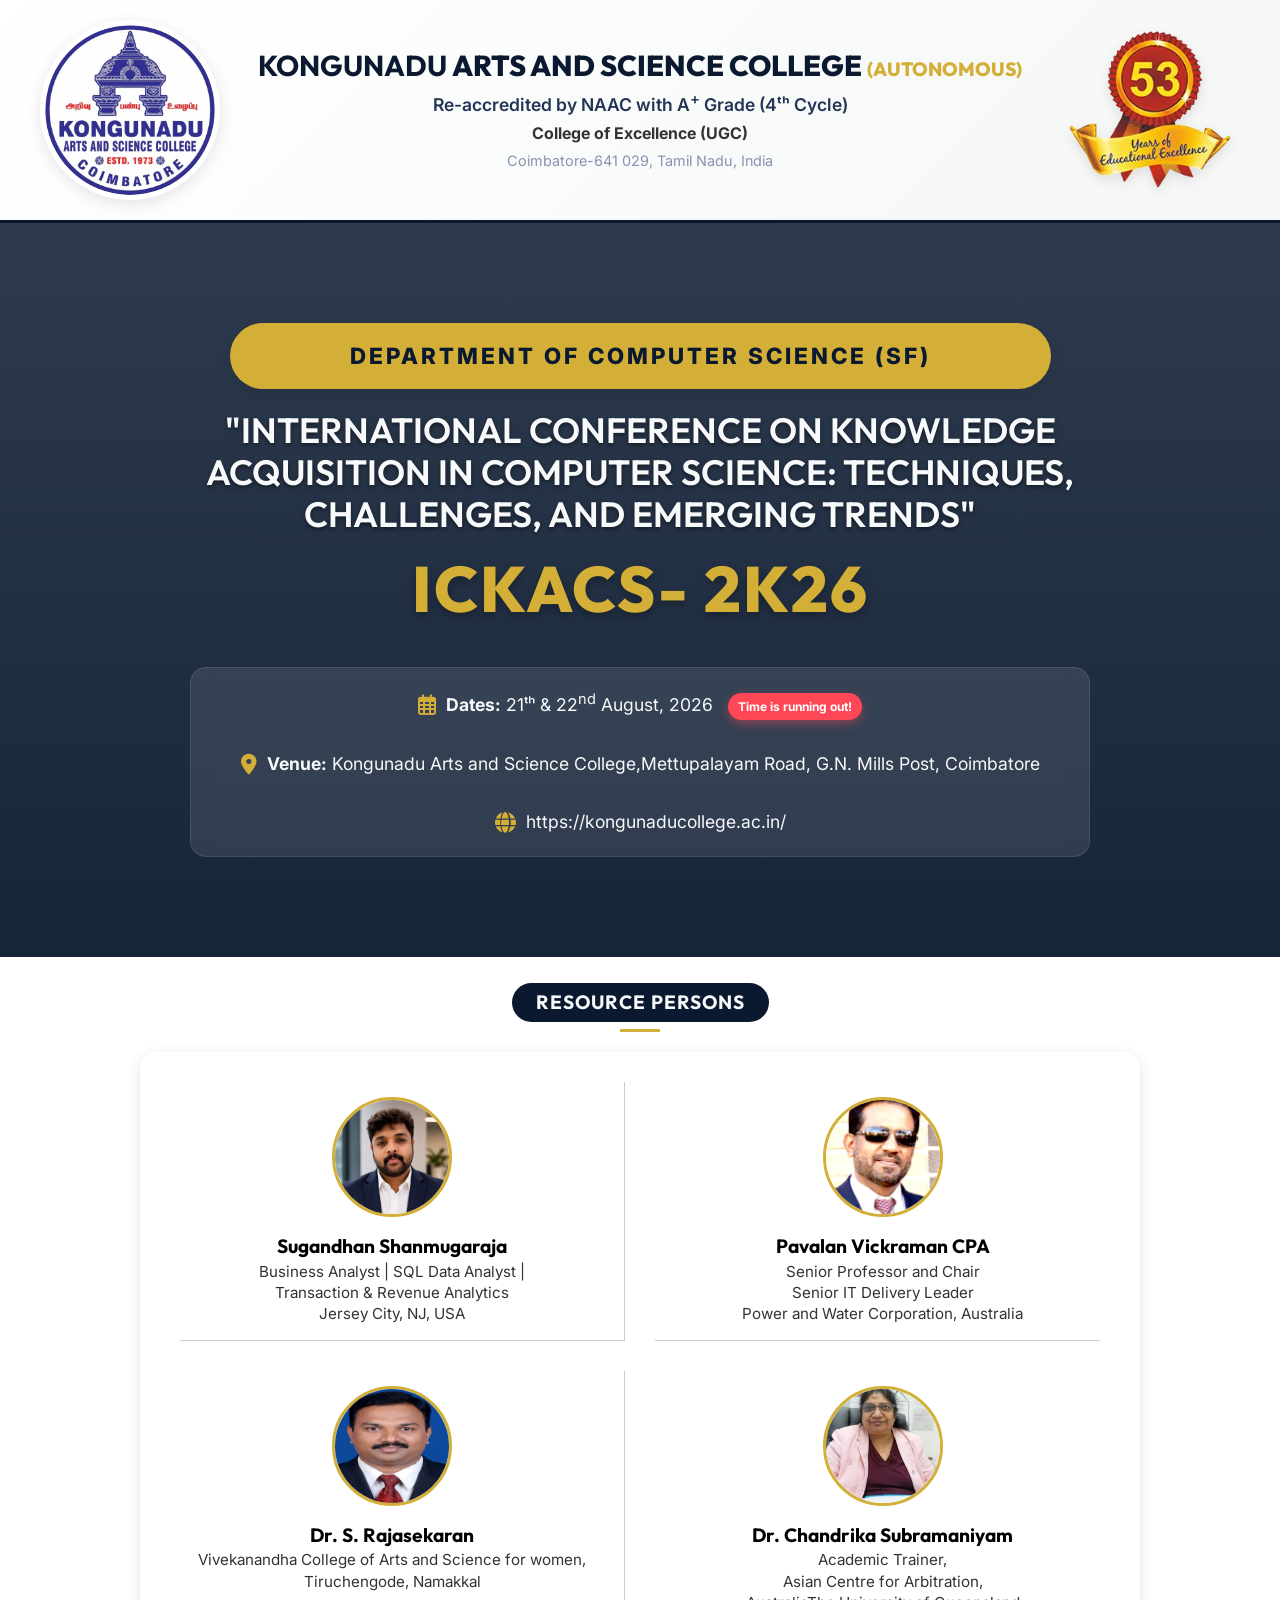
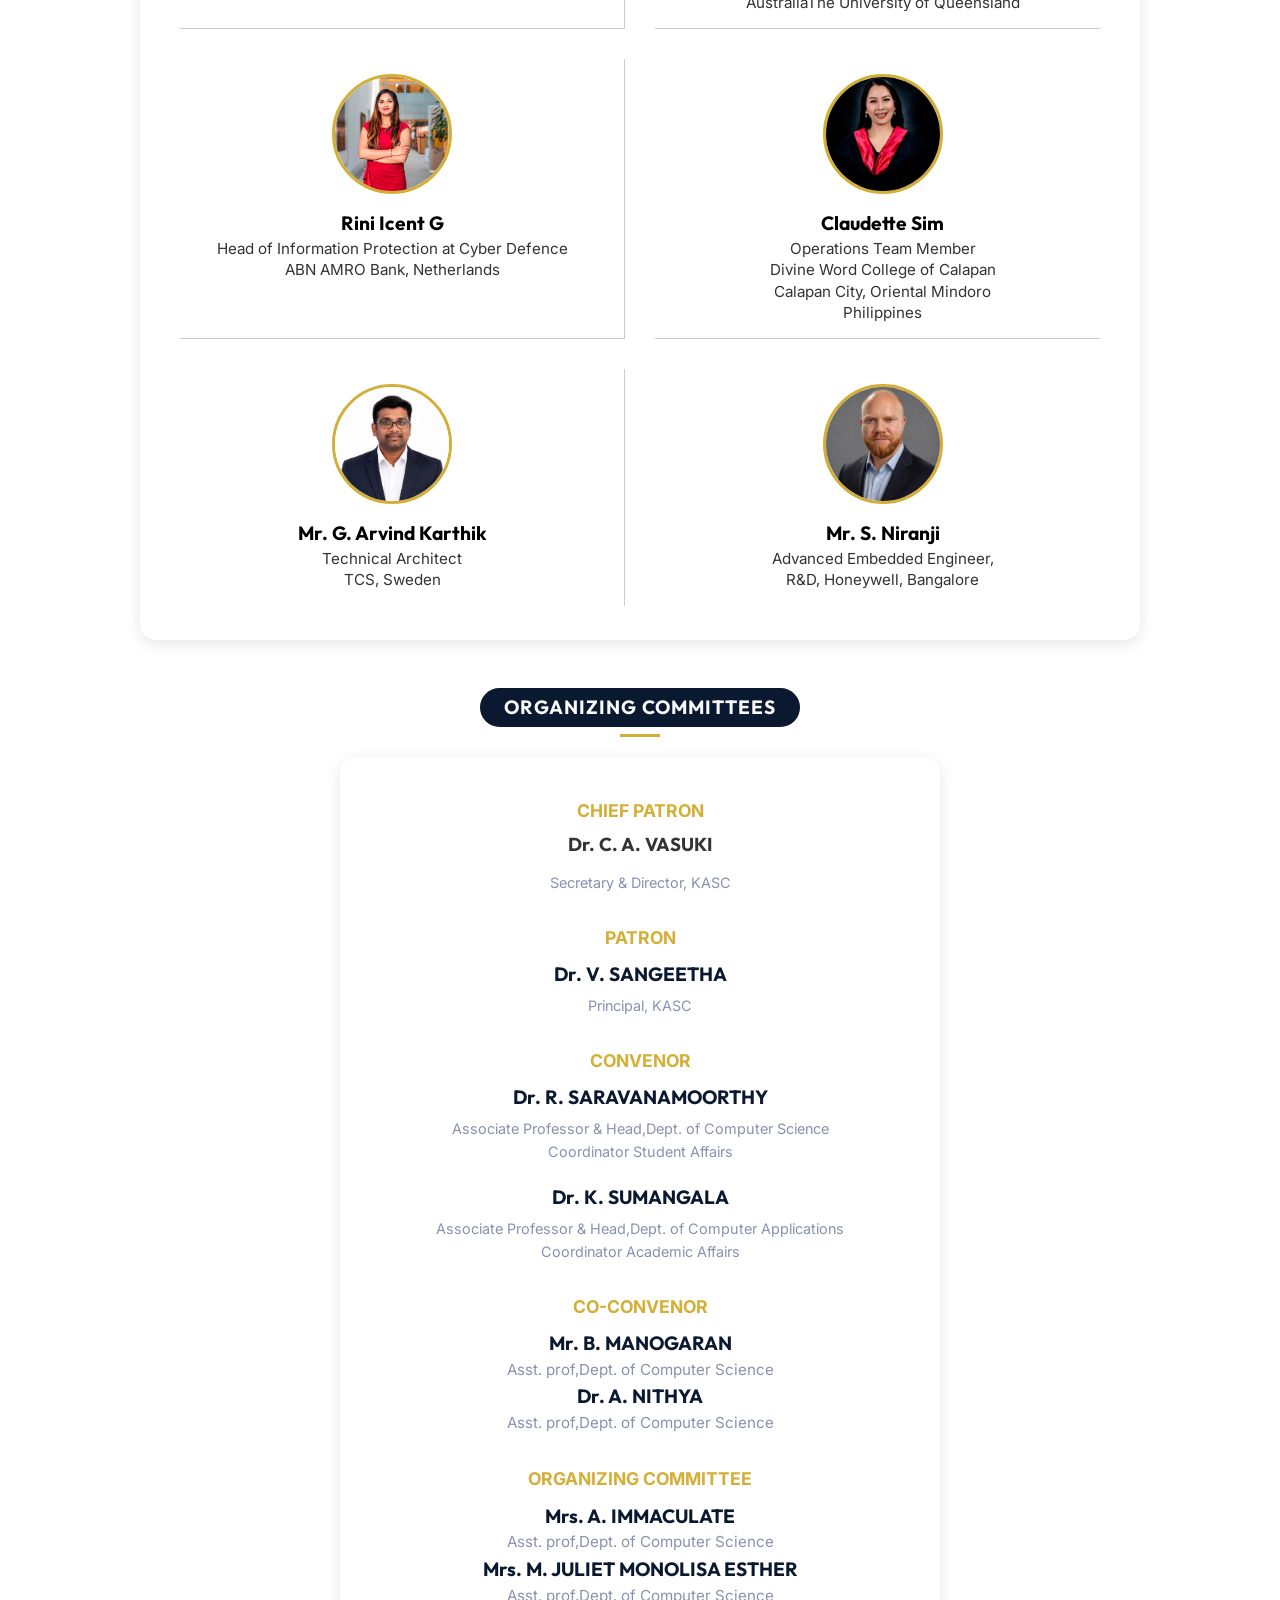
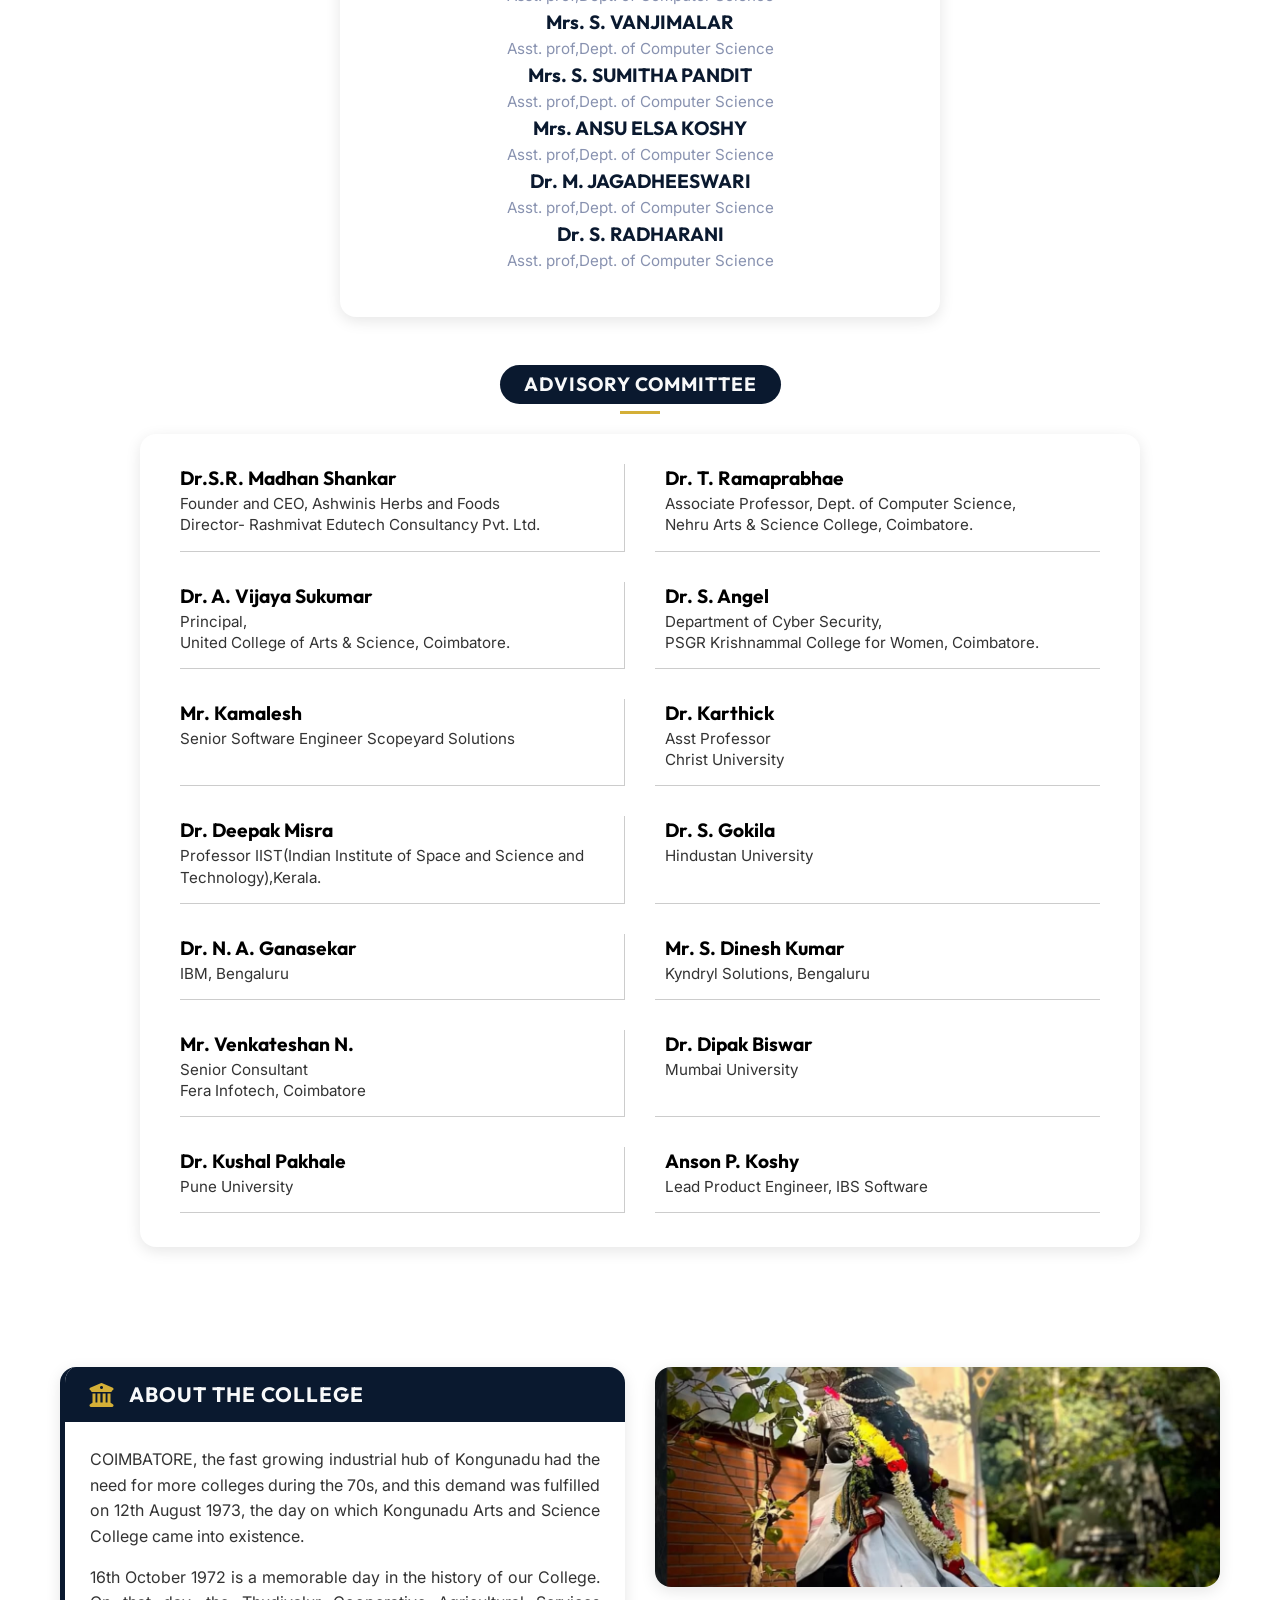
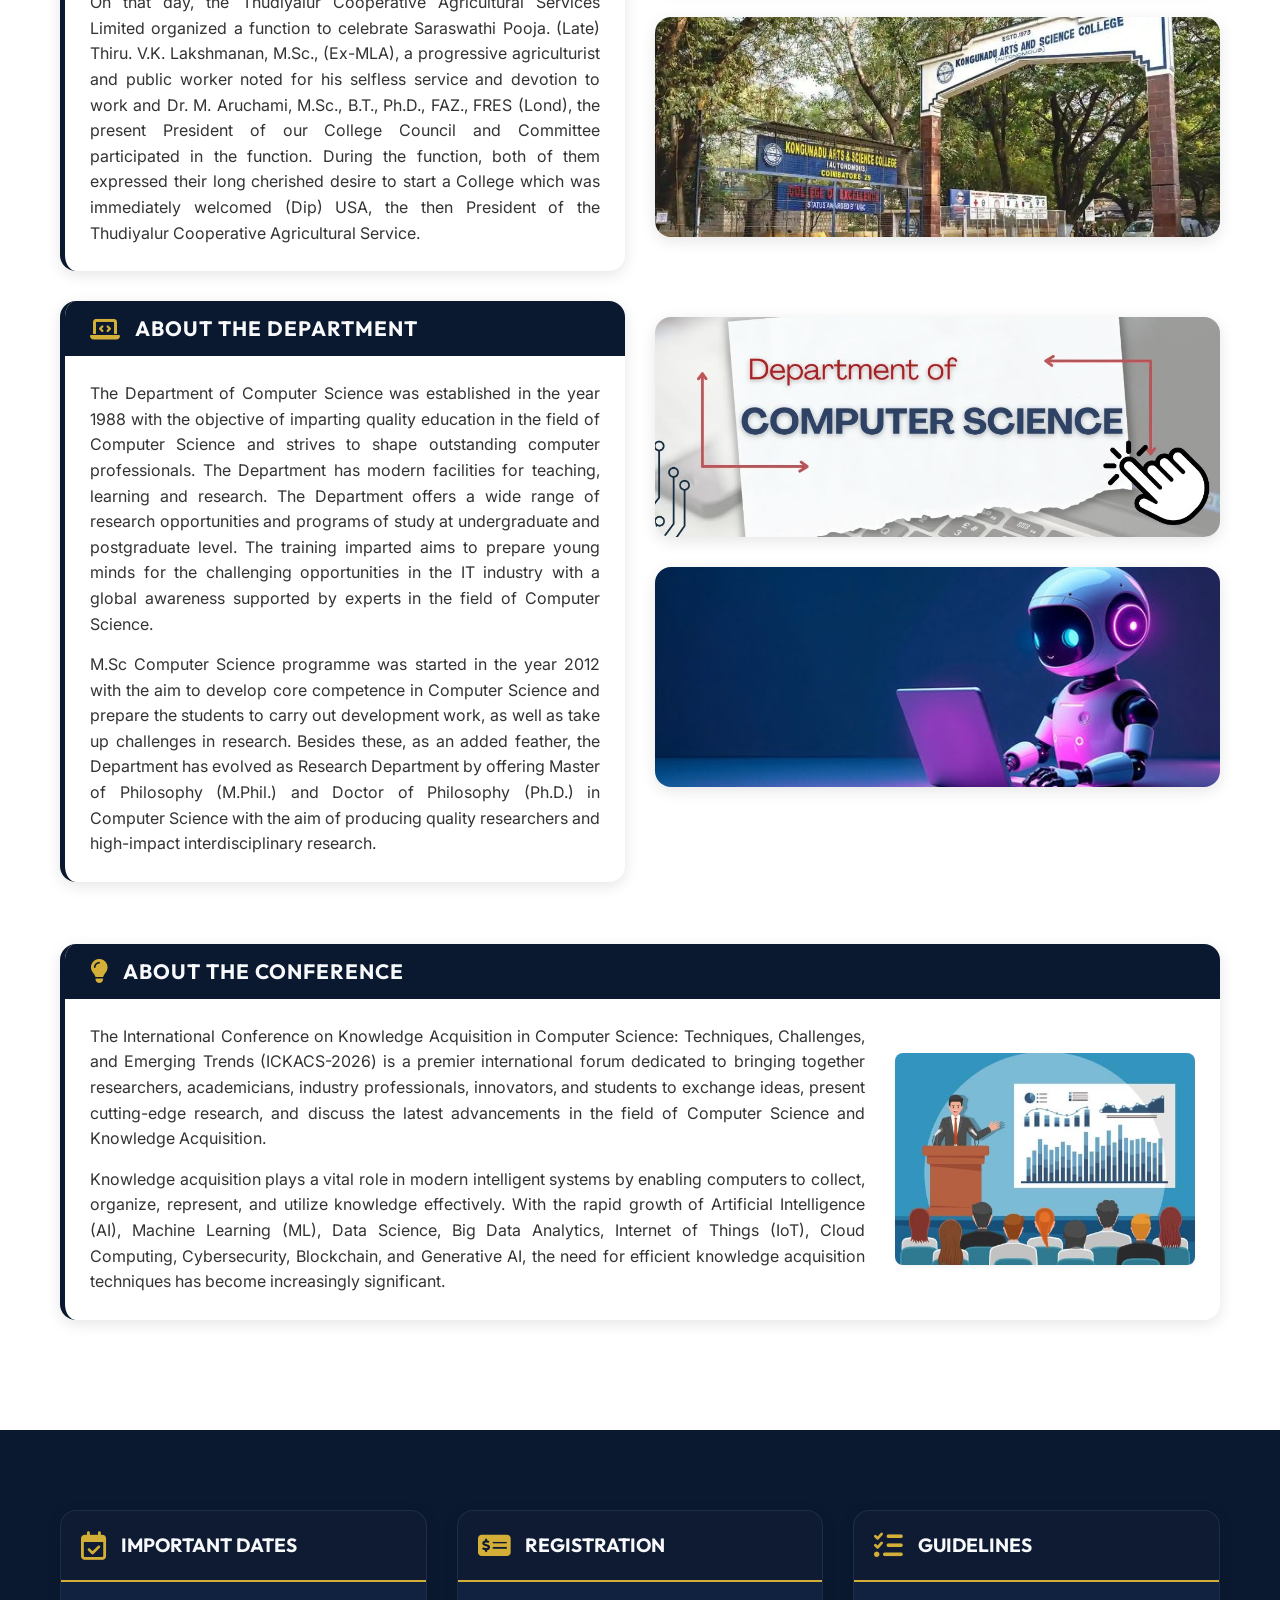
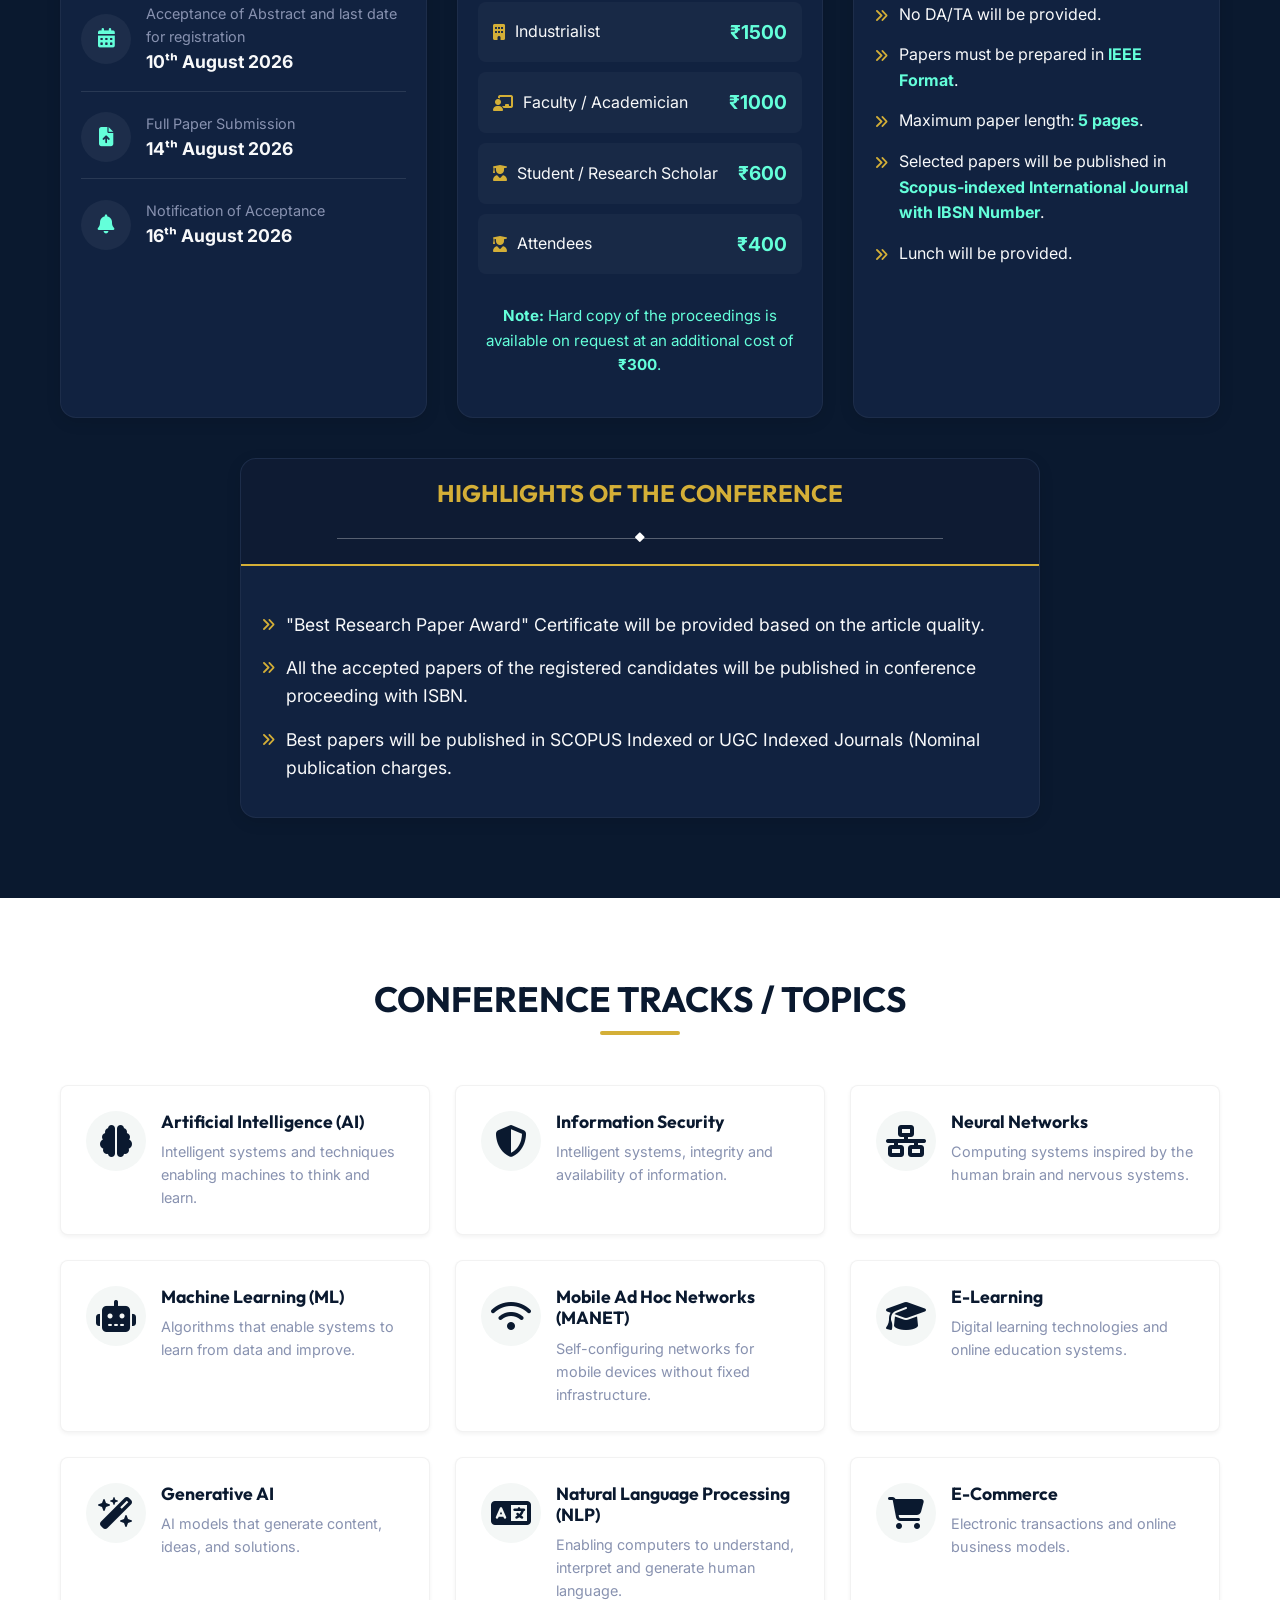
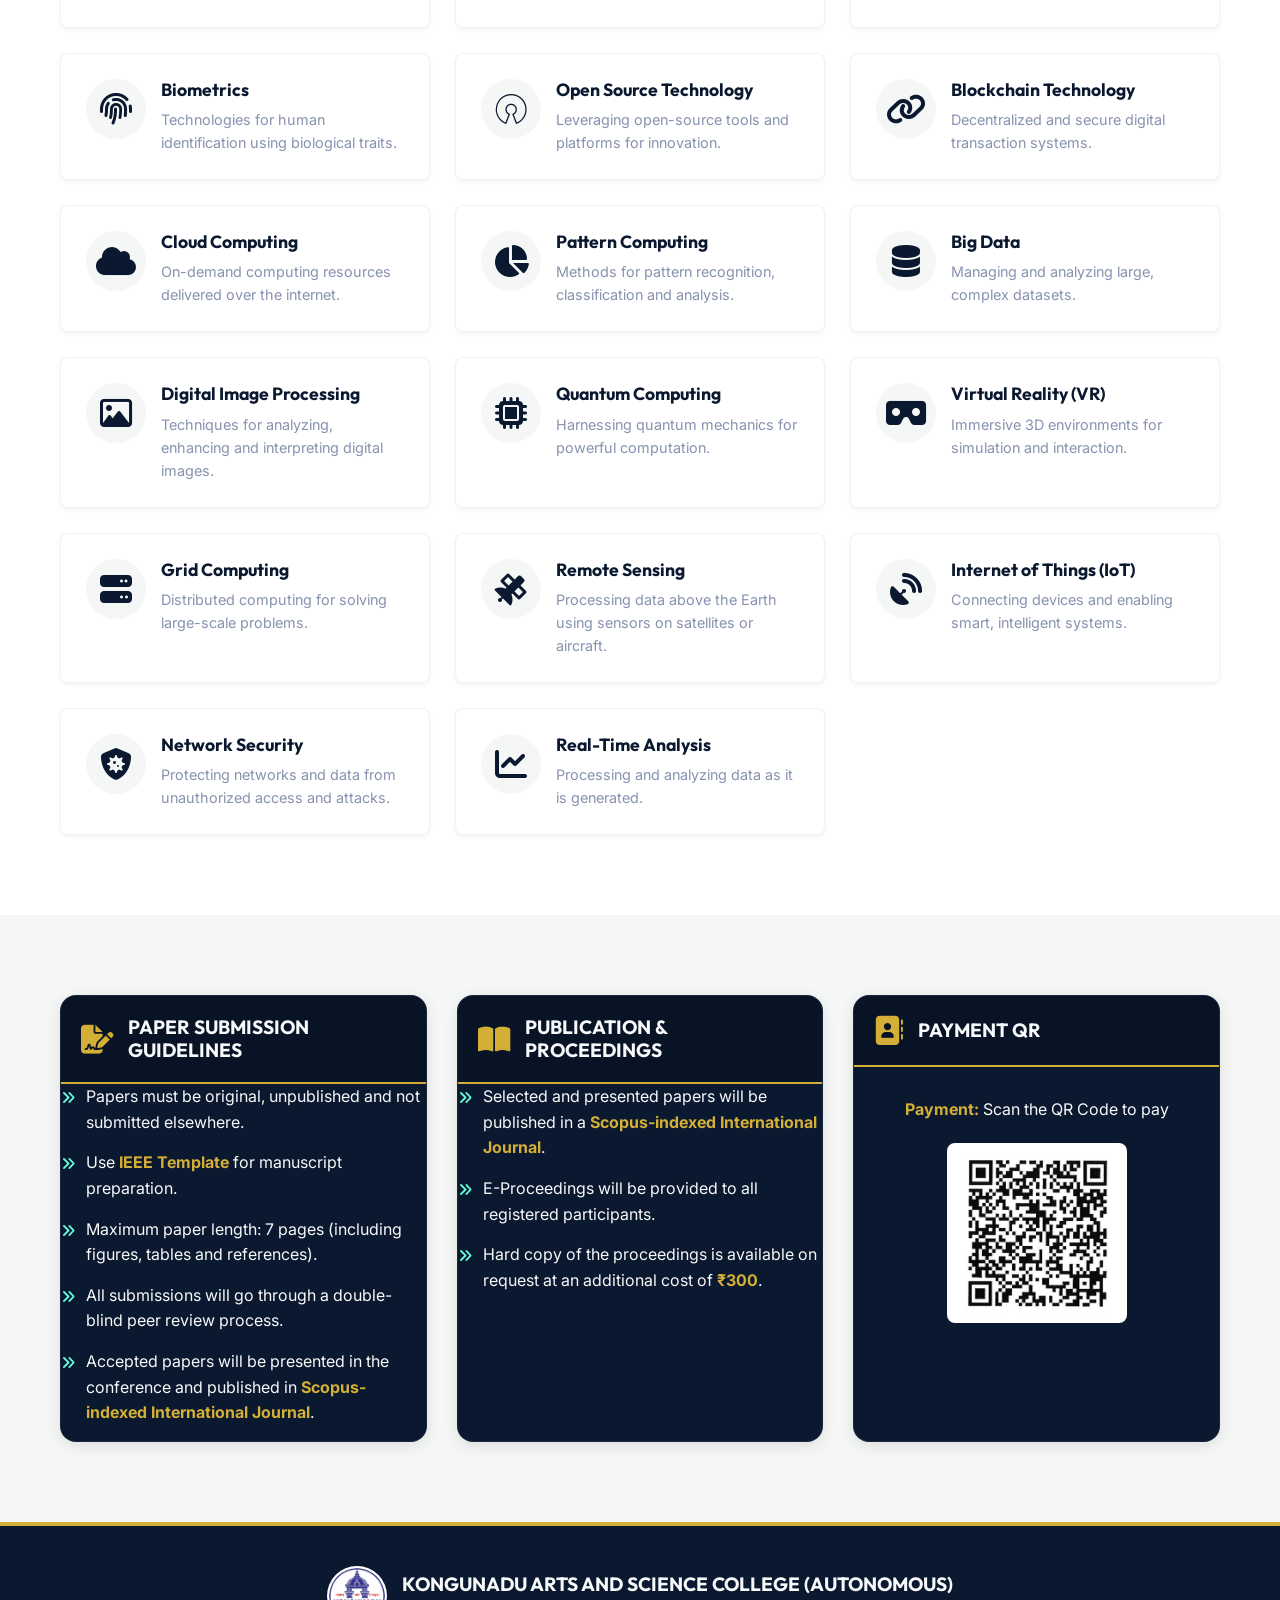
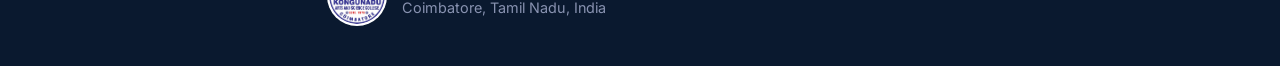
<file: index.html>
<!DOCTYPE html>
<html lang="en">

<head>
    <meta charset="UTF-8">
    <meta name="viewport" content="width=device-width, initial-scale=1.0">
    <title>ICKACS-2K26 | Kongunadu Arts and Science College</title>
    <link rel="icon" type="image/png" href="logo_nobg-removebg-preview-Picsart-BackgroundRemover.png">
    <meta name="description"
        content="International Conference on Knowledge Acquisition in Computer Science: Techniques, Challenges, and Emerging Trends (ICKACS-2K26) at Kongunadu Arts and Science College.">
    <meta name="keywords" content="ICKACS-2k26, CONFERENCE CS, ICKACS">
    <link rel="stylesheet" href="style.css?v=2">
    <!-- Google Fonts -->
    <link
        href="https://fonts.googleapis.com/css2?family=Inter:wght@300;400;500;600&family=Outfit:wght@400;600;700;800&display=swap"
        rel="stylesheet">
    <!-- FontAwesome for Icons -->
    <link rel="stylesheet" href="https://cdnjs.cloudflare.com/ajax/libs/font-awesome/6.4.0/css/all.min.css">
</head>

<body>

    <!-- Splash Screen Intro -->
    <div id="splash-screen">
        <div class="splash-content">
            <h1 class="splash-title">ICKACS 2K26</h1>
            <p class="splash-subtitle">International Conference</p>
            <p style="color: #fff; font-size: 1.1rem; font-weight: bold; text-transform: uppercase; margin-bottom: 25px; letter-spacing: 1px;">"Welcome on behalf of Department of Computer Science"</p>
            <div class="splash-loader"></div>
        </div>
    </div>

    <!-- Top Header -->
    <header class="top-header">
        <div class="header-container">
            <div class="logo-box">
                <img src="logo_nobg-removebg-preview-Picsart-BackgroundRemover.png"
                    alt="Kongunadu Arts and Science College Logo" class="college-logo-img">
            </div>
            <div class="college-info">
                <h1>KONGUNADU <span>ARTS AND SCIENCE COLLEGE</span> <span class="autonomous">(AUTONOMOUS)</span></h1>
                <p class="accreditation">Re-accredited by NAAC with A<sup>+</sup> Grade (4ᵗʰ Cycle)</p>
                <p class="excellence">College of Excellence (UGC)</p>
                <p class="location">Coimbatore-641 029, Tamil Nadu, India</p>
            </div>
            <div class="anniversary-box">
                <img src="53years-Picsart-BackgroundRemover.png" alt="53 Years of Educational Excellence"
                    class="anniversary-badge-img">
            </div>
        </div>
    </header>

    <!-- Hero Section -->
    <section class="hero">
        <div class="hero-overlay"></div>
        <div class="container hero-content">
            <div class="dept-badge"> DEPARTMENT OF COMPUTER SCIENCE (SF)
            </div>
            <h2 class="conf-title">"INTERNATIONAL CONFERENCE ON KNOWLEDGE ACQUISITION IN COMPUTER SCIENCE:
                TECHNIQUES, CHALLENGES, AND EMERGING TRENDS"</h2>
            <h1 class="conf-abbr">ICKACS- 2K26</h1>

            <div class="event-meta">
                <div class="meta-item">
                    <i class="fa-regular fa-calendar-days"></i>
                    <span><strong>Dates:</strong> 21ᵗʰ & 22<sup>nd</sup> August, 2026 <span class="hurry-bubble">Time is running
                            out!</span></span>
                </div>
                <div class="meta-item">
                    <i class="fa-solid fa-location-dot"></i>
                    <span><strong>Venue:</strong> Kongunadu Arts and Science College,Mettupalayam Road, G.N. Mills Post,
                        Coimbatore</span>
                </div>
                <div class="meta-item">
                    <i class="fa-solid fa-globe"></i>
                    <span>https://kongunaducollege.ac.in/</span>
                </div>
            </div>
        </div>
    </section>

    <!-- Personalities Section -->
    <br>
    <!-- Resource Persons -->
    <div class="section-title-wrapper">
        <h3 class="section-badge">RESOURCE PERSONS</h3>
    </div>
    <div class="committee-single-card person-card" style="max-width: 1000px; padding: 30px 40px;">
        <div class="advisory-inner-grid" style="text-align: center;">
            <!-- Row 1 -->
            <div class="advisory-item" style="display: flex; flex-direction: column; align-items: center; padding-top: 15px;">
                <div style="width: 120px; height: 120px; border-radius: 50%; overflow: hidden; border: 3px solid var(--gold); margin-bottom: 15px;">
                    <img src="Sugandhan.jpeg" alt="Sugandhan Shanmugaraja" style="width: 100%; height: 100%; object-fit: cover;">
                </div>
                <h4>Sugandhan Shanmugaraja</h4>
                <p>Business Analyst | SQL Data Analyst |<br>Transaction & Revenue Analytics<br>Jersey City, NJ, USA</p>
            </div>
            <div class="advisory-item" style="display: flex; flex-direction: column; align-items: center; padding-top: 15px;">
                <div style="width: 120px; height: 120px; border-radius: 50%; overflow: hidden; border: 3px solid var(--gold); margin-bottom: 15px;">
                    <img src="left person.png" alt="Pavalan Vickraman CPA" style="width: 100%; height: 100%; object-fit: cover;">
                </div>
                <h4>Pavalan Vickraman CPA</h4>
                <p>Senior Professor and Chair<br>Senior IT Delivery Leader<br>Power and Water Corporation, Australia</p>
            </div>
            
            <!-- Row 2 -->
            <div class="advisory-item" style="display: flex; flex-direction: column; align-items: center; padding-top: 15px;">
                <div style="width: 120px; height: 120px; border-radius: 50%; overflow: hidden; border: 3px solid var(--gold); margin-bottom: 15px;">
                    <img src="middle person.png" alt="Dr. S. Rajasekaran" style="width: 100%; height: 100%; object-fit: cover;">
                </div>
                <h4>Dr. S. Rajasekaran</h4>
                <p>Vivekanandha College of Arts and Science for women,<br>Tiruchengode, Namakkal</p>
            </div>
            <div class="advisory-item" style="display: flex; flex-direction: column; align-items: center; padding-top: 15px;">
                <div style="width: 120px; height: 120px; border-radius: 50%; overflow: hidden; border: 3px solid var(--gold); margin-bottom: 15px;">
                    <img src="right person.jpeg" alt="Dr. Chandrika Subramaniyam" style="width: 100%; height: 100%; object-fit: cover;">
                </div>
                <h4>Dr. Chandrika Subramaniyam</h4>
                <p>Academic Trainer,<br>Asian Centre for Arbitration,<br>
AustraliaThe University of Queensland</p>
            </div>
            
            <!-- Row 3 -->
            <div class="advisory-item" style="display: flex; flex-direction: column; align-items: center; padding-top: 15px;">
                <div style="width: 120px; height: 120px; border-radius: 50%; overflow: hidden; border: 3px solid var(--gold); margin-bottom: 15px;">
                    <img src="riniicent.png" alt="Rini Icent G" style="width: 100%; height: 100%; object-fit: cover;">
                </div>
                <h4>Rini Icent G</h4>
                <p>Head of Information Protection at Cyber Defence<br>ABN AMRO Bank, Netherlands</p>
            </div>
            <div class="advisory-item" style="display: flex; flex-direction: column; align-items: center; padding-top: 15px;">
                <div style="width: 120px; height: 120px; border-radius: 50%; overflow: hidden; border: 3px solid var(--gold); margin-bottom: 15px;">
                    <img src="clad.jpg" alt="Claudette Sim" style="width: 100%; height: 100%; object-fit: cover;">
                </div>
                <h4>Claudette Sim</h4>
                <p>Operations Team Member<br>Divine Word College of Calapan<br>Calapan City, Oriental Mindoro<br>Philippines</p>
            </div>
            
            <!-- Row 4 -->
            <div class="advisory-item" style="display: flex; flex-direction: column; align-items: center; padding-top: 15px; border-bottom: none;">
                <div style="width: 120px; height: 120px; border-radius: 50%; overflow: hidden; border: 3px solid var(--gold); margin-bottom: 15px;">
                    <img src="aravind.jpeg" alt="Mr. G. Arvind Karthik" style="width: 100%; height: 100%; object-fit: cover;">
                </div>
                <h4>Mr. G. Arvind Karthik</h4>
                <p>Technical Architect<br>TCS, Sweden</p>
            </div>
            <div class="advisory-item" style="display: flex; flex-direction: column; align-items: center; padding-top: 15px; border-bottom: none;">
                <div style="width: 120px; height: 120px; border-radius: 50%; overflow: hidden; border: 3px solid var(--gold); margin-bottom: 15px;">
                    <img src="niranj.jpeg" alt="Mr. S. Niranji" style="width: 100%; height: 100%; object-fit: cover;">
                </div>
                <h4>Mr. S. Niranji</h4>
                <p>Advanced Embedded Engineer,<br>R&D, Honeywell, Bangalore</p>
            </div>
        </div>
    </div>

    <!-- Committees -->
    <div class="section-title-wrapper mt-5">
        <h3 class="section-badge">ORGANIZING COMMITTEES</h3>
    </div>
    
    <div class="committee-single-card person-card">
        <p class="role-title">CHIEF PATRON</p>
        <h3>Dr. C. A. VASUKI</h3>
        <span class="sub-role">Secretary & Director, KASC</span>
       
        <p class="role-title">PATRON</p>
        <h4>Dr. V. SANGEETHA</h4>
        <span class="sub-role">Principal, KASC</span>
        
        <p class="role-title">CONVENOR</p>
        <h4>Dr. R. SARAVANAMOORTHY</h4>
        <span class="sub-role">Associate Professor & Head,Dept. of Computer Science<br>Coordinator Student Affairs</span>
        
        <h4 style="margin-top: 20px;">Dr. K. SUMANGALA</h4>
        <span class="sub-role">Associate Professor & Head,Dept. of Computer Applications<br>Coordinator Academic Affairs</span>
        
        <p class="role-title">CO-CONVENOR</p>
        <h4>Mr. B. MANOGARAN</h4>
        <p>Asst. prof,Dept. of Computer Science</p>
        <h4>Dr. A. NITHYA</h4>
        <p>Asst. prof,Dept. of Computer Science</p>
        
        <p class="role-title">ORGANIZING COMMITTEE</p>
        <h4>Mrs. A. IMMACULATE</h4>
        <p>Asst. prof,Dept. of Computer Science</p>
        <h4>Mrs. M. JULIET MONOLISA ESTHER</h4>
        <p>Asst. prof,Dept. of Computer Science</p>
        <h4>Mrs. S. VANJIMALAR</h4>
        <p>Asst. prof,Dept. of Computer Science</p>
        <h4>Mrs. S. SUMITHA PANDIT</h4>
        <p>Asst. prof,Dept. of Computer Science</p>
        <h4>Mrs. ANSU ELSA KOSHY</h4>
        <p>Asst. prof,Dept. of Computer Science</p>
        <h4>Dr. M. JAGADHEESWARI</h4>
        <p>Asst. prof,Dept. of Computer Science</p>
        <h4>Dr. S. RADHARANI</h4>
        <p>Asst. prof,Dept. of Computer Science</p>
    </div>

    <!-- Advisory Committee -->
    <div class="section-title-wrapper mt-5">
        <h3 class="section-badge">ADVISORY COMMITTEE</h3>
    </div>
    <div class="committee-single-card person-card" style="max-width: 1000px; padding: 30px 40px;">
        <div class="advisory-inner-grid">
            <div class="advisory-item">
                <h4>Dr.S.R. Madhan Shankar</h4>
                <p>Founder and CEO, Ashwinis Herbs and Foods<br>Director- Rashmivat Edutech Consultancy Pvt. Ltd.</p>
            </div>
            <div class="advisory-item">
                <h4>Dr. T. Ramaprabhae</h4>
                <p>Associate Professor, Dept. of Computer Science,<br>Nehru Arts & Science College, Coimbatore.</p>
            </div>
            <div class="advisory-item">
                <h4>Dr. A. Vijaya Sukumar</h4>
                <p>Principal,<br>United College of Arts & Science, Coimbatore.</p>
            </div>
            <div class="advisory-item">
                <h4>Dr. S. Angel</h4>
                <p>Department of Cyber Security,<br>PSGR Krishnammal College for Women, Coimbatore.</p>
            </div>
            <div class="advisory-item">
                <h4>Mr. Kamalesh</h4>
               <p>Senior Software Engineer Scopeyard Solutions<br></p>

            </div>
            <div class="advisory-item">
                <h4>Dr. Karthick</h4>
                <p>Asst Professor<br>Christ University</p>
            </div>
            <div class="advisory-item">
                <h4>Dr. Deepak Misra</h4>
<p> Professor IIST(Indian Institute of Space and Science and Technology),Kerala.</p>
            </div>
            <div class="advisory-item">
                <h4>Dr. S. Gokila</h4>
                <p>Hindustan University</p>
            </div>
            <div class="advisory-item">
                <h4>Dr. N. A. Ganasekar</h4>
                <p>IBM, Bengaluru</p>
            </div>
            <div class="advisory-item">
                <h4>Mr. S. Dinesh Kumar</h4>
                <p>Kyndryl Solutions, Bengaluru</p>
            </div>
            <div class="advisory-item">
                <h4>Mr. Venkateshan N.</h4>
                <p>Senior Consultant <br>Fera Infotech, Coimbatore</p>
            </div>
            <div class="advisory-item">
                <h4>Dr. Dipak Biswar</h4>
                <p>Mumbai University</p>
            </div>
            <div class="advisory-item">
                <h4>Dr. Kushal Pakhale</h4>
                <p>Pune University</p>
            </div>

            <div class="advisory-item">
                <h4>Anson P. Koshy</h4>
                <p>Lead Product Engineer, IBS Software</p>
            </div>
        </div>
    </div>
    </div>
    </section>

    <!-- About Section -->
    <section class="about-section section-padding">
        <div class="container">
            <div class="grid-2 about-grid">

                <div class="about-content">
                    <div class="about-box">
                        <div class="box-header">
                            <i class="fa-solid fa-building-columns"></i>
                            <h3>ABOUT THE COLLEGE</h3>
                        </div>
                        <div class="box-body">
                            <p>COIMBATORE, the fast growing industrial hub of Kongunadu had the need for more colleges
                                during the 70s, and this demand was fulfilled on 12th August 1973, the day on which
                                Kongunadu Arts and Science College came into existence.</p>
                            <p>16th October 1972 is a memorable day in the history of our College. On that day, the
                                Thudiyalur Cooperative Agricultural Services Limited organized a function to celebrate
                                Saraswathi Pooja. (Late) Thiru. V.K. Lakshmanan, M.Sc., (Ex-MLA), a progressive
                                agriculturist and public worker noted for his selfless service and devotion to work and
                                Dr. M. Aruchami, M.Sc., B.T., Ph.D., FAZ., FRES (Lond), the present President of our
                                College Council and Committee participated in the function. During the function, both of
                                them expressed their long cherished desire to start a College which was immediately
                                welcomed (Dip) USA, the then President of the Thudiyalur Cooperative Agricultural
                                Service.</p>
                        </div>
                    </div>

                    <div class="about-box">
                        <div class="box-header">
                            <i class="fa-solid fa-laptop-code"></i>
                            <h3>ABOUT THE DEPARTMENT</h3>
                        </div>
                        <div class="box-body">
                            <p>The Department of Computer Science was established in the year 1988 with the objective of
                                imparting quality education in the field of Computer Science and strives to shape
                                outstanding computer professionals. The Department has modern facilities for teaching,
                                learning and research. The Department offers a wide range of research opportunities and
                                programs of study at undergraduate and postgraduate level. The training imparted aims to
                                prepare young minds for the challenging opportunities in the IT industry with a global
                                awareness supported by experts in the field of Computer Science.</p>
                            <p>M.Sc Computer Science programme was started in the year 2012 with the aim to develop core
                                competence in Computer Science and prepare the students to carry out development work,
                                as well as take up challenges in research. Besides these, as an added feather, the
                                Department has evolved as Research Department by offering Master of Philosophy (M.Phil.)
                                and Doctor of Philosophy (Ph.D.) in Computer Science with the aim of producing quality
                                researchers and high-impact interdisciplinary research.</p>
                        </div>
                    </div>
                </div>

                <div class="about-images">
                    <div class="college-graphic">
                        <img src="pillaiyar2.jpeg">
                        <img src="College2ndphoto.jpeg">
                    </div>
                    <div class="tech-graphic">
                        <img src="dept.jpeg" class="tech-img">
                        <img src="robot.jpeg" class="tech-img">
                    </div>
                </div>

            </div>

            <div class="about-box mt-4">
                <div class="box-header">
                    <i class="fa-solid fa-lightbulb"></i>
                    <h3>ABOUT THE CONFERENCE</h3>
                </div>
                <div class="box-body flex-row-layout">
                    <div class="text-content">
                        <p>The International Conference on Knowledge Acquisition in Computer Science: Techniques,
                            Challenges, and Emerging Trends (ICKACS-2026) is a premier international forum dedicated to
                            bringing together researchers, academicians, industry professionals, innovators, and
                            students to exchange ideas, present cutting-edge research, and discuss the latest
                            advancements in the field of Computer Science and Knowledge Acquisition.</p>
                        <p>Knowledge acquisition plays a vital role in modern intelligent systems by enabling computers
                            to collect, organize, represent, and utilize knowledge effectively. With the rapid growth of
                            Artificial Intelligence (AI), Machine Learning (ML), Data Science, Big Data Analytics,
                            Internet of Things (IoT), Cloud Computing, Cybersecurity, Blockchain, and Generative AI, the
                            need for efficient knowledge acquisition techniques has become increasingly significant.</p>
                    </div>
                    <div class="side-image">
                        <img src="conference.jpeg">
                    </div>
                </div>
            </div>
        </div>
    </section>

    <!-- Information Section (Dates, Fees, Guidelines) -->
    <section class="info-section section-padding bg-dark text-white">
        <div class="container">
            <div class="grid-3 info-grid">

                <!-- Important Dates -->
                <div class="info-card">
                    <div class="card-header">
                        <i class="fa-regular fa-calendar-check"></i>
                        <h3>IMPORTANT DATES</h3>
                    </div>
                    <ul class="date-list">
                        <li>
                            <div class="icon-wrap"><i class="fa-solid fa-calendar-days"></i></div>
                            <div class="date-info">
                                <span>Acceptance of Abstract and last date for registration</span>
                                <strong>10ᵗʰ August 2026</strong>
                            </div>
                        </li>
                        <li>
                            <div class="icon-wrap"><i class="fa-solid fa-file-arrow-up"></i></div>
                            <div class="date-info">
                                <span>Full Paper Submission</span>
                                <strong>14ᵗʰ August 2026</strong>
                            </div>
                        </li>
                        <li>
                            <div class="icon-wrap"><i class="fa-solid fa-bell"></i></div>
                            <div class="date-info">
                                <span>Notification of Acceptance</span>
                                <strong>16ᵗʰ August 2026</strong>
                            </div>
                        </li>
                    </ul>
                </div>

                <!-- Registration Fee -->
                <div class="info-card">
                    <div class="card-header">
                        <i class="fa-solid fa-money-check-dollar"></i>
                        <h3>REGISTRATION</h3>
                    </div>
                    <ul class="fee-list">
                        <li>
                            <div class="fee-type">
                                <i class="fa-solid fa-building"></i>
                                <span>Industrialist</span>
                            </div>
                            <div class="fee-amount">₹1500</div>
                        </li>
                        <li>
                            <div class="fee-type">
                                <i class="fa-solid fa-chalkboard-user"></i>
                                <span>Faculty / Academician</span>
                            </div>
                            <div class="fee-amount">₹1000</div>
                        </li>
                        <li>
                            <div class="fee-type">
                                <i class="fa-solid fa-user-graduate"></i>
                                <span>Student / Research Scholar</span>
                            </div>
                            <div class="fee-amount">₹600</div>
                        </li>
 <li>
                            <div class="fee-type">
                                <i class="fa-solid fa-user-graduate"></i>
                                <span>Attendees</span>
                            </div>
                            <div class="fee-amount">₹400</div>
                        </li>

                    </ul>
                    <div class="fee-note">
                        <p><strong>Note:</strong> Hard copy of the proceedings is available on request at an additional cost of <strong>₹300</strong>.</p>
                    </div>
                    <div class="registration-qr">
                    </div>
                </div>

                <!-- Guidelines -->
                <div class="info-card">
                    <div class="card-header">
                        <i class="fa-solid fa-list-check"></i>
                        <h3>GUIDELINES</h3>
                    </div>
                    <ul class="guidelines-list list-bullet">
                        <li>No DA/TA will be provided.</li>
                        <li>Papers must be prepared in <strong>IEEE Format</strong>.</li>
                        <li>Maximum paper length: <strong>5 pages</strong>.</li>
                        <li>Selected papers will be published in <strong>Scopus-indexed International Journal with IBSN Number</strong>.
                        </li>
                        <li>Lunch will be provided</strong>.
                        </li>
                    </ul>
                </div>

            </div>

            <!-- Highlights -->
            <div class="info-card" style="max-width: 800px; margin: 40px auto 0 auto;">
                <div class="card-header" style="justify-content: center; margin-bottom: 25px; flex-direction: column; text-align: center;">
                    <h3 style="color: var(--gold); font-size: 1.5rem; text-transform: uppercase; margin: 0;">HIGHLIGHTS OF THE CONFERENCE</h3>
                    <div style="width: 80%; height: 1px; background: rgba(255,255,255,0.3); margin: 15px auto 5px auto; position: relative;">
                        <i class="fa-solid fa-diamond" style="color: white; font-size: 0.6rem; position: absolute; top: -5px; left: 50%; transform: translateX(-50%);"></i>
                    </div>
                </div>
                <ul class="guidelines-list list-bullet" style="font-size: 1.1rem; line-height: 1.6;">
                    <li style="margin-bottom: 15px;">"Best Research Paper Award" Certificate will be provided based on the article quality.</li>
                    <li style="margin-bottom: 15px;">All the accepted papers of the registered candidates will be published in conference proceeding with ISBN.</li>
                    <li>Best papers will be published in SCOPUS Indexed or UGC Indexed Journals (Nominal publication charges.</li>
                </ul>
            </div>

        </div>
    </section>

    <!-- Tracks Section -->
    <section class="tracks-section section-padding">
        <div class="container">
            <h2 class="section-title center">CONFERENCE TRACKS / TOPICS</h2>
            <div class="tracks-grid">

                <div class="track-item">
                    <i class="fa-solid fa-brain"></i>
                    <div class="track-text">
                        <h4>Artificial Intelligence (AI)</h4>
                        <p>Intelligent systems and techniques enabling machines to think and learn.</p>
                    </div>
                </div>

                <div class="track-item">
                    <i class="fa-solid fa-shield-halved"></i>
                    <div class="track-text">
                        <h4>Information Security</h4>
                        <p>Intelligent systems, integrity and availability of information.</p>
                    </div>
                </div>

                <div class="track-item">
                    <i class="fa-solid fa-network-wired"></i>
                    <div class="track-text">
                        <h4>Neural Networks</h4>
                        <p>Computing systems inspired by the human brain and nervous systems.</p>
                    </div>
                </div>

                <div class="track-item">
                    <i class="fa-solid fa-robot"></i>
                    <div class="track-text">
                        <h4>Machine Learning (ML)</h4>
                        <p>Algorithms that enable systems to learn from data and improve.</p>
                    </div>
                </div>

                <div class="track-item">
                    <i class="fa-solid fa-wifi"></i>
                    <div class="track-text">
                        <h4>Mobile Ad Hoc Networks (MANET)</h4>
                        <p>Self-configuring networks for mobile devices without fixed infrastructure.</p>
                    </div>
                </div>

                <div class="track-item">
                    <i class="fa-solid fa-graduation-cap"></i>
                    <div class="track-text">
                        <h4>E-Learning</h4>
                        <p>Digital learning technologies and online education systems.</p>
                    </div>
                </div>

                <div class="track-item">
                    <i class="fa-solid fa-wand-magic-sparkles"></i>
                    <div class="track-text">
                        <h4>Generative AI</h4>
                        <p>AI models that generate content, ideas, and solutions.</p>
                    </div>
                </div>

                <div class="track-item">
                    <i class="fa-solid fa-language"></i>
                    <div class="track-text">
                        <h4>Natural Language Processing (NLP)</h4>
                        <p>Enabling computers to understand, interpret and generate human language.</p>
                    </div>
                </div>

                <div class="track-item">
                    <i class="fa-solid fa-cart-shopping"></i>
                    <div class="track-text">
                        <h4>E-Commerce</h4>
                        <p>Electronic transactions and online business models.</p>
                    </div>
                </div>

                <div class="track-item">
                    <i class="fa-solid fa-fingerprint"></i>
                    <div class="track-text">
                        <h4>Biometrics</h4>
                        <p>Technologies for human identification using biological traits.</p>
                    </div>
                </div>

                <div class="track-item">
                    <i class="fa-brands fa-osi"></i>
                    <div class="track-text">
                        <h4>Open Source Technology</h4>
                        <p>Leveraging open-source tools and platforms for innovation.</p>
                    </div>
                </div>

                <div class="track-item">
                    <i class="fa-solid fa-link"></i>
                    <div class="track-text">
                        <h4>Blockchain Technology</h4>
                        <p>Decentralized and secure digital transaction systems.</p>
                    </div>
                </div>

                <div class="track-item">
                    <i class="fa-solid fa-cloud"></i>
                    <div class="track-text">
                        <h4>Cloud Computing</h4>
                        <p>On-demand computing resources delivered over the internet.</p>
                    </div>
                </div>

                <div class="track-item">
                    <i class="fa-solid fa-chart-pie"></i>
                    <div class="track-text">
                        <h4>Pattern Computing</h4>
                        <p>Methods for pattern recognition, classification and analysis.</p>
                    </div>
                </div>

                <div class="track-item">
                    <i class="fa-solid fa-database"></i>
                    <div class="track-text">
                        <h4>Big Data</h4>
                        <p>Managing and analyzing large, complex datasets.</p>
                    </div>
                </div>

                <div class="track-item">
                    <i class="fa-regular fa-image"></i>
                    <div class="track-text">
                        <h4>Digital Image Processing</h4>
                        <p>Techniques for analyzing, enhancing and interpreting digital images.</p>
                    </div>
                </div>

                <div class="track-item">
                    <i class="fa-solid fa-microchip"></i>
                    <div class="track-text">
                        <h4>Quantum Computing</h4>
                        <p>Harnessing quantum mechanics for powerful computation.</p>
                    </div>
                </div>

                <div class="track-item">
                    <i class="fa-solid fa-vr-cardboard"></i>
                    <div class="track-text">
                        <h4>Virtual Reality (VR)</h4>
                        <p>Immersive 3D environments for simulation and interaction.</p>
                    </div>
                </div>

                <div class="track-item">
                    <i class="fa-solid fa-server"></i>
                    <div class="track-text">
                        <h4>Grid Computing</h4>
                        <p>Distributed computing for solving large-scale problems.</p>
                    </div>
                </div>

                <div class="track-item">
                    <i class="fa-solid fa-satellite"></i>
                    <div class="track-text">
                        <h4>Remote Sensing</h4>
                        <p>Processing data above the Earth using sensors on satellites or aircraft.</p>
                    </div>
                </div>

                <div class="track-item">
                    <i class="fa-solid fa-satellite-dish"></i>
                    <div class="track-text">
                        <h4>Internet of Things (IoT)</h4>
                        <p>Connecting devices and enabling smart, intelligent systems.</p>
                    </div>
                </div>

                <div class="track-item">
                    <i class="fa-solid fa-shield-virus"></i>
                    <div class="track-text">
                        <h4>Network Security</h4>
                        <p>Protecting networks and data from unauthorized access and attacks.</p>
                    </div>
                </div>

                <div class="track-item">
                    <i class="fa-solid fa-chart-line"></i>
                    <div class="track-text">
                        <h4>Real-Time Analysis</h4>
                        <p>Processing and analyzing data as it is generated.</p>
                    </div>
                </div>

            </div>
        </div>
    </section>

    <!-- Submission & Publication -->
    <section class="submission-section section-padding bg-light">
        <div class="container">
            <div class="grid-3 submission-grid">

                <div class="info-card dark-card">
                    <div class="card-header">
                        <i class="fa-solid fa-file-signature"></i>
                        <h3>PAPER SUBMISSION GUIDELINES</h3>
                    </div>
                    <ul class="list-bullet">
                        <li>Papers must be original, unpublished and not submitted elsewhere.</li>
                        <li>Use <strong>IEEE Template</strong> for manuscript preparation.</li>
                        <li>Maximum paper length: 7 pages (including figures, tables and references).</li>
                        <li>All submissions will go through a double-blind peer review process.</li>
                        <li>Accepted papers will be presented in the conference and published in <strong>Scopus-indexed
                                International Journal</strong>.</li>
                    </ul>
                </div>

                <div class="info-card dark-card">
                    <div class="card-header">
                        <i class="fa-solid fa-book-open"></i>
                        <h3>PUBLICATION & PROCEEDINGS</h3>
                    </div>
                    <ul class="list-bullet">
                        <li>Selected and presented papers will be published in a <strong>Scopus-indexed International
                                Journal</strong>.</li>
                        <li>E-Proceedings will be provided to all registered participants.</li>
                        <li>Hard copy of the proceedings is available on request at an additional cost of
                            <strong>₹300</strong>.
                        </li>
                    </ul>
                </div>

                <div class="info-card dark-card registration-contact">
                    <div class="card-header">
                        <i class="fa-solid fa-address-book"></i>
                        <h3>PAYMENT QR</h3>
                    </div>
                    <div class="contact-body">
                        <p><strong>Payment:</strong> Scan the QR Code to pay</p>
                        <img src="PAYMENT QR.jpeg" alt="Scan to Register" class="qr-large-img">
                    </div>
                </div>

            </div>
        </div>
    </section>

    <!-- Footer -->
    <footer class="site-footer">
        <div class="container footer-content">
            <div class="footer-logo">
                <img src="logo_nobg-removebg-preview-Picsart-BackgroundRemover.png" alt="Kongunadu College Logo"
                    class="footer-logo-img">
                <div class="footer-college-info">
                    <h4>KONGUNADU ARTS AND SCIENCE COLLEGE <span class="autonomous">(AUTONOMOUS)</span> </h4>
                    <p>Coimbatore, Tamil Nadu, India</p>
                </div>
            </div>
        </div>
    </footer>

    <!-- Splash Screen JS -->
    <script>
        document.addEventListener("DOMContentLoaded", () => {
            const splashScreen = document.getElementById('splash-screen');
            if (splashScreen) {
                // Wait 2 seconds, then slide up for 1 second
                setTimeout(() => {
                    splashScreen.classList.add('slide-up');
                    // Remove from DOM after slide transition completes
                    setTimeout(() => {
                        splashScreen.style.display = 'none';
                    }, 1000);
                }, 2000);
            }
        });
    </script>
</body>

</html>
</file>
<file: style.css>
/* ==========================================================================
   CSS Variables & Reset
   ========================================================================== */
   :root {
    /* Color Palette */
    --primary-blue: #0A192F;
    --secondary-blue: #112240;
    --accent-blue: #233554;
    --highlight-blue: #64FFDA;
    --gold: #D4AF37;
    --gold-light: #F1D570;
    
    --text-dark: #333333;
    --text-light: #F8F9FA;
    --text-muted: #8892B0;
    
    --bg-light: #F4F7F6;
    --bg-white: #FFFFFF;
    --bg-dark: #0A192F;
    
    /* Typography */
    --font-heading: 'Outfit', sans-serif;
    --font-body: 'Inter', sans-serif;
    
    /* Transitions & Shadows */
    --transition: all 0.3s ease;
    --shadow-sm: 0 2px 4px rgba(0,0,0,0.05);
    --shadow-md: 0 4px 15px rgba(0,0,0,0.1);
    --shadow-lg: 0 10px 30px rgba(0,0,0,0.15);
    
    --radius-sm: 4px;
    --radius-md: 8px;
    --radius-lg: 16px;
}

* {
    margin: 0;
    padding: 0;
    box-sizing: border-box;
}

body {
    font-family: var(--font-body);
    color: var(--text-dark);
    background-color: var(--bg-white);
    line-height: 1.6;
    overflow-x: hidden;
}

h1, h2, h3, h4, h5, h6 {
    font-family: var(--font-heading);
    font-weight: 700;
    line-height: 1.2;
    margin-bottom: 1rem;
}

a {
    text-decoration: none;
    color: inherit;
    transition: var(--transition);
}

img {
    max-width: 100%;
    height: auto;
    display: block;
}

/* ==========================================================================
   Layout Utilities
   ========================================================================== */
.container {
    width: 100%;
    max-width: 1200px;
    margin: 0 auto;
    padding: 0 20px;
}

.section-padding {
    padding: 80px 0;
}

.bg-light { background-color: var(--bg-light); }
.bg-dark { background-color: var(--bg-dark); }
.text-white { color: var(--text-light); }

.grid-2 {
    display: grid;
    grid-template-columns: repeat(auto-fit, minmax(300px, 1fr));
    gap: 30px;
}

.grid-3 {
    display: grid;
    grid-template-columns: repeat(auto-fit, minmax(300px, 1fr));
    gap: 30px;
}

.mb-5 { margin-bottom: 3rem; }
.mt-4 { margin-top: 2rem; }
.mt-5 { margin-top: 3rem; }
.center { text-align: center; }

/* ==========================================================================
   Header Styles
   ========================================================================== */
.top-header {
    background: linear-gradient(135deg, var(--bg-white) 0%, var(--bg-light) 100%);
    padding: 20px 0;
    border-bottom: 3px solid var(--primary-blue);
    position: relative;
    z-index: 10;
    box-shadow: var(--shadow-sm);
}

.header-container {
    display: flex;
    align-items: center;
    justify-content: space-between;
    gap: 20px;
    padding: 0 40px;
    width: 100%;
}

.college-logo-img {
    width: 180px;
    height: 180px;
    object-fit: contain;
    background: var(--bg-white);
    border-radius: 50%;
    box-shadow: var(--shadow-md);
    padding: 5px;
}

.college-info {
    text-align: center;
    flex-grow: 1;
}

.college-info h1 {
    font-size: 1.8rem;
    color: var(--primary-blue);
    margin-bottom: 5px;
    text-transform: uppercase;
}

.college-info h1 span {
    font-weight: 800;
}

.college-info .autonomous {
    font-size: 1.2rem;
    color: var(--gold);
}

.accreditation {
    font-weight: 600;
    color: var(--accent-blue);
    font-size: 1.1rem;
    margin-bottom: 2px;
}

.excellence {
    font-weight: 700;
    color: var(--text-dark);
    margin-bottom: 2px;
}

.location {
    font-size: 0.9rem;
    color: var(--text-muted);
}

.anniversary-badge-img {
    width: 180px;
    height: auto;
    object-fit: contain;
    filter: drop-shadow(0 4px 6px rgba(0,0,0,0.1));
}

/* ==========================================================================
   Hero Section
   ========================================================================== */
.hero {
    position: relative;
    background-image: url('https://images.unsplash.com/photo-1451187580459-43490279c0fa?ixlib=rb-4.0.3&auto=format&fit=crop&w=1920&q=80');
    background-size: cover;
    background-position: center;
    padding: 100px 0;
    color: var(--text-light);
    text-align: center;
}

.hero-overlay {
    position: absolute;
    top: 0;
    left: 0;
    width: 100%;
    height: 100%;
    background: linear-gradient(rgba(10, 25, 47, 0.85), rgba(10, 25, 47, 0.95));
    z-index: 1;
}

.hero-content {
    position: relative;
    z-index: 2;
}

.dept-badge {
    display: inline-block;
    background-color: var(--gold);
    color: var(--primary-blue);
    padding: 15px 120px;
    border-radius: 40px;
    font-weight: 800;
    font-size: 1.4rem;
    letter-spacing: 3px;
    margin-bottom: 20px;
    box-shadow: var(--shadow-md);
}

.duration-badge {
    display: inline-block;
    border: 1px solid rgba(255, 255, 255, 0.3);
    padding: 4px 16px;
    border-radius: 20px;
    font-size: 0.9rem;
    margin-bottom: 20px;
    backdrop-filter: blur(4px);
}

.conf-title {
    font-size: 2.2rem;
    font-weight: 600;
    max-width: 900px;
    margin: 0 auto 15px;
    color: var(--text-light);
    text-shadow: 0 2px 4px rgba(0,0,0,0.5);
}

.conf-abbr {
    font-size: 4rem;
    font-weight: 800;
    color: var(--gold);
    letter-spacing: 2px;
    margin-bottom: 40px;
    text-shadow: 0 4px 10px rgba(0,0,0,0.3);
}

.event-meta {
    display: flex;
    justify-content: center;
    gap: 30px;
    flex-wrap: wrap;
    background: rgba(255, 255, 255, 0.1);
    backdrop-filter: blur(10px);
    padding: 20px 40px;
    border-radius: var(--radius-lg);
    border: 1px solid rgba(255, 255, 255, 0.1);
    max-width: 900px;
    margin: 0 auto;
}

.meta-item {
    display: flex;
    align-items: center;
    gap: 10px;
    font-size: 1.1rem;
}

.meta-item i {
    color: var(--gold);
    font-size: 1.3rem;
}

.hurry-bubble {
    display: inline-block;
    background: #ff4757;
    color: white;
    font-size: 0.75rem;
    font-weight: 700;
    padding: 4px 10px;
    border-radius: 20px;
    margin-left: 10px;
    box-shadow: 0 4px 10px rgba(255, 71, 87, 0.4);
    animation: pulseBubble 1.5s infinite;
    vertical-align: middle;
}

@keyframes pulseBubble {
    0% { transform: scale(1); box-shadow: 0 0 0 0 rgba(255, 71, 87, 0.7); }
    50% { transform: scale(1.05); box-shadow: 0 0 0 10px rgba(255, 71, 87, 0); }
    100% { transform: scale(1); box-shadow: 0 0 0 0 rgba(255, 71, 87, 0); }
}

/* ==========================================================================
   Personalities Section
   ========================================================================== */
.section-badge {
    display: inline-block;
    background: var(--primary-blue);
    color: var(--text-light);
    padding: 8px 24px;
    border-radius: 30px;
    font-size: 1.2rem;
    letter-spacing: 1px;
    margin-bottom: 30px;
    position: relative;
}

.section-badge::after {
    content: '';
    position: absolute;
    bottom: -10px;
    left: 50%;
    transform: translateX(-50%);
    width: 40px;
    height: 3px;
    background: var(--gold);
}

.section-title-wrapper {
    text-align: center;
}

.person-card {
    background: var(--bg-white);
    padding: 30px;
    border-radius: var(--radius-lg);
    box-shadow: var(--shadow-md);
    text-align: center;
    transition: var(--transition);
    border-bottom: 4px solid transparent;
}

.person-card:hover {
    transform: translateY(-5px);
    border-bottom-color: var(--gold);
    box-shadow: var(--shadow-lg);
}

.person-card h4 {
    color: var(--primary-blue);
    margin-bottom: 10px;
    font-size: 1.2rem;
}

.person-card p {
    font-size: 0.95rem;
    color: var(--text-muted);
}

.person-image {
    width: 120px;
    height: 120px;
    border-radius: 50%;
    overflow: hidden;
    margin: 0 auto 20px;
    border: 4px solid var(--gold);
    box-shadow: var(--shadow-sm);
}

.person-image img {
    width: 100%;
    height: 100%;
    object-fit: cover;
}

.keynote-grid {
    display: flex;
    justify-content: center;
}

.featured-person {
    display: flex;
    align-items: center;
    text-align: left;
    gap: 30px;
    max-width: 600px;
}

.featured-person .person-image {
    margin: 0;
    flex-shrink: 0;
    width: 150px;
    height: 150px;
}

/* ==========================================================================
   About Sections
   ========================================================================== */
.about-box {
    background: var(--bg-white);
    border-radius: var(--radius-lg);
    box-shadow: var(--shadow-md);
    overflow: hidden;
    margin-bottom: 30px;
    border-left: 5px solid var(--primary-blue);
}

.box-header {
    background: var(--primary-blue);
    color: var(--text-light);
    padding: 15px 25px;
    display: flex;
    align-items: center;
    gap: 15px;
}

.box-header i {
    font-size: 1.5rem;
    color: var(--gold);
}

.box-header h3 {
    margin: 0;
    font-size: 1.3rem;
    letter-spacing: 1px;
}

.box-body {
    padding: 25px;
}

.box-body p {
    margin-bottom: 15px;
    text-align: justify;
}

.box-body p:last-child {
    margin-bottom: 0;
}

.flex-row-layout {
    display: flex;
    gap: 30px;
    align-items: center;
}

.flex-row-layout .text-content {
    flex: 1;
}

.flex-row-layout .side-image {
    flex: 0 0 300px;
}

.side-image img {
    border-radius: var(--radius-md);
    box-shadow: var(--shadow-sm);
}

.about-images {
    display: flex;
    flex-direction: column;
    gap: 80px;
}

.college-graphic,
.tech-graphic {
    display: flex;
    flex-direction: column;
    gap: 30px;
    width: 100%;
}

.about-images img {
    border-radius: var(--radius-lg);
    box-shadow: var(--shadow-md);
    width: 100%;
    height: 220px;
    object-fit: cover;
    transition: var(--transition);
}

.about-images img:hover {
    transform: scale(1.03);
}

/* ==========================================================================
   Information Section (Dark)
   ========================================================================== */
.info-card {
    background: var(--secondary-blue);
    border-radius: var(--radius-lg);
    overflow: hidden;
    height: 100%;
    box-shadow: var(--shadow-md);
    border: 1px solid rgba(255,255,255,0.05);
}

.info-card .card-header {
    background: rgba(0,0,0,0.2);
    padding: 20px;
    display: flex;
    align-items: center;
    gap: 15px;
    border-bottom: 2px solid var(--gold);
}

.info-card .card-header i {
    font-size: 1.8rem;
    color: var(--gold);
}

.info-card .card-header h3 {
    margin: 0;
    font-size: 1.2rem;
}

.date-list, .fee-list, .guidelines-list {
    list-style: none;
    padding: 20px;
}

.date-list li {
    display: flex;
    align-items: center;
    gap: 15px;
    margin-bottom: 20px;
    padding-bottom: 15px;
    border-bottom: 1px solid rgba(255,255,255,0.1);
}

.date-list li:last-child {
    border-bottom: none;
    margin-bottom: 0;
    padding-bottom: 0;
}

.icon-wrap {
    width: 50px;
    height: 50px;
    background: rgba(255,255,255,0.05);
    border-radius: 50%;
    display: flex;
    align-items: center;
    justify-content: center;
    color: var(--highlight-blue);
    font-size: 1.2rem;
    flex-shrink: 0;
}

.date-info span {
    display: block;
    font-size: 0.9rem;
    color: var(--text-muted);
}

.date-info strong {
    font-size: 1.1rem;
    color: var(--text-light);
}

.fee-list li {
    display: flex;
    justify-content: space-between;
    align-items: center;
    padding: 15px;
    background: rgba(255,255,255,0.03);
    border-radius: var(--radius-md);
    margin-bottom: 10px;
}

.fee-type {
    display: flex;
    align-items: center;
    gap: 10px;
}

.fee-type i {
    color: var(--gold);
}

.fee-amount {
    font-weight: 700;
    font-size: 1.2rem;
    color: var(--highlight-blue);
}

.registration-qr {
    padding: 0 20px 20px;
    text-align: center;
}

.registration-qr p {
    margin-bottom: 10px;
    font-size: 0.9rem;
    color: var(--text-muted);
}

.qr-placeholder-img {
    width: 120px;
    height: 120px;
    object-fit: contain;
    background: var(--bg-white);
    margin: 0 auto;
    border-radius: var(--radius-sm);
    padding: 5px;
    display: block;
}

.list-bullet li {
    position: relative;
    padding-left: 25px;
    margin-bottom: 15px;
}

.list-bullet li::before {
    content: '\f101';
    font-family: 'Font Awesome 6 Free';
    font-weight: 900;
    position: absolute;
    left: 0;
    top: 2px;
    color: var(--gold);
    font-size: 0.9rem;
}

.guidelines-list li strong {
    color: var(--highlight-blue);
}

/* ==========================================================================
   Tracks Section
   ========================================================================== */
.section-title {
    font-size: 2.2rem;
    color: var(--primary-blue);
    margin-bottom: 50px;
    position: relative;
    padding-bottom: 15px;
}

.section-title::after {
    content: '';
    position: absolute;
    bottom: 0;
    left: 50%;
    transform: translateX(-50%);
    width: 80px;
    height: 4px;
    background: var(--gold);
    border-radius: 2px;
}

.tracks-grid {
    display: grid;
    grid-template-columns: repeat(auto-fill, minmax(300px, 1fr));
    gap: 25px;
}

.track-item {
    background: var(--bg-white);
    padding: 25px;
    border-radius: var(--radius-md);
    box-shadow: var(--shadow-sm);
    display: flex;
    gap: 15px;
    transition: var(--transition);
    border: 1px solid rgba(0,0,0,0.05);
}

.track-item:hover {
    transform: translateY(-5px);
    box-shadow: var(--shadow-md);
    border-color: var(--gold);
}

.track-item i {
    font-size: 2rem;
    color: var(--primary-blue);
    background: var(--bg-light);
    width: 60px;
    height: 60px;
    display: flex;
    align-items: center;
    justify-content: center;
    border-radius: 50%;
    flex-shrink: 0;
    transition: var(--transition);
}

.track-item:hover i {
    background: var(--primary-blue);
    color: var(--gold);
}

.track-item h4 {
    font-size: 1.1rem;
    margin-bottom: 8px;
    color: var(--primary-blue);
}

.track-item p {
    font-size: 0.9rem;
    color: var(--text-muted);
    margin: 0;
}

/* ==========================================================================
   Submission Section
   ========================================================================== */
.dark-card {
    background: var(--primary-blue);
    color: var(--text-light);
}

.dark-card .list-bullet li::before {
    color: var(--highlight-blue);
}

.dark-card strong {
    color: var(--gold);
}

.contact-body {
    padding: 30px;
    text-align: center;
}

.qr-large-img {
    width: 180px;
    height: 180px;
    object-fit: contain;
    background: var(--bg-white);
    margin: 20px auto 0;
    border-radius: var(--radius-md);
    padding: 10px;
    display: block;
}

/* ==========================================================================
   Footer
   ========================================================================== */
.site-footer {
    background: var(--primary-blue);
    color: var(--text-light);
    padding: 40px 0;
    border-top: 4px solid var(--gold);
}

.footer-content {
    display: flex;
    align-items: center;
    justify-content: center;
    flex-wrap: wrap;
    gap: 20px;
}

.footer-logo {
    display: flex;
    align-items: center;
    gap: 15px;
}

.footer-logo-img {
    width: 60px;
    height: 60px;
    object-fit: contain;
    background: var(--bg-white);
    border-radius: 50%;
    padding: 2px;
}

.footer-college-info h4 {
    margin: 0;
    font-size: 1.2rem;
}

.footer-college-info p {
    margin: 0;
    font-size: 0.9rem;
    color: var(--text-muted);
}

.footer-tagline {
    font-style: italic;
    color: var(--highlight-blue);
}

.footer-badge-img {
    width: 80px;
    height: auto;
    object-fit: contain;
    filter: drop-shadow(0 2px 4px rgba(0,0,0,0.2));
}

/* ==========================================================================
   Responsive Design
   ========================================================================== */
@media (max-width: 992px) {
    .flex-row-layout {
        flex-direction: column;
    }
    
    .flex-row-layout .side-image {
        width: 100%;
        max-width: 400px;
        margin: 0 auto;
    }
}

@media (max-width: 768px) {
    .header-container {
        flex-direction: column;
        text-align: center;
    }
    
    .anniversary-box {
        margin-top: 15px;
    }
    
    .conf-abbr {
        font-size: 2.5rem;
    }
    
    .conf-title {
        font-size: 1.5rem;
    }
    
    .event-meta {
        flex-direction: column;
        gap: 15px;
    }
    
    .featured-person {
        flex-direction: column;
        text-align: center;
    }
    
    .footer-content {
        flex-direction: column;
        text-align: center;
    }
}

@media (max-width: 480px) {
    .college-info h1 {
        font-size: 1.2rem;
    }
    
    .tracks-grid {
        grid-template-columns: 1fr;
    }
}

.fee-note {
    padding: 0 20px 20px;
    text-align: center;
    color: var(--highlight-blue);
    font-size: 0.95rem;
}

/* Advisory Inner Grid Layout */
.advisory-inner-grid {
    display: grid;
    grid-template-columns: 1fr 1fr;
    gap: 30px;
    text-align: left;
}

.advisory-item {
    padding-bottom: 15px;
    border-bottom: 1px solid #ccc;
    color: #000;
}

.advisory-item:nth-child(odd) {
    border-right: 1px solid #ccc;
    padding-right: 20px;
}

.advisory-item:nth-child(even) {
    padding-left: 10px;
}

.advisory-item h4 {
    color: #000;
    font-weight: bold;
    font-size: 1.1rem;
    margin-bottom: 5px;
}

.advisory-item p {
    color: #333;
    font-size: 0.95rem;
    margin: 0;
    line-height: 1.4;
}

/* Committees Single Card */
.committee-single-card {
    width: 100%;
    max-width: 600px;
    margin: 0 auto 40px auto;
    padding: 40px;
    text-align: center;
}

.committee-single-card .role-title {
    font-size: 1.1rem;
    color: var(--gold);
    text-transform: uppercase;
    font-weight: bold;
    margin-top: 30px;
    margin-bottom: 8px;
}

.committee-single-card .role-title:first-child {
    margin-top: 0;
}

.committee-single-card h4 {
    font-size: 1.2rem;
    margin: 0;
    line-height: 1.5;
}

.committee-single-card .sub-role {
    display: block;
    font-size: 0.9rem;
    color: var(--text-muted);
    margin-top: 5px;
}

/* Reduced Resource Persons */
.resource-grid {
    display: flex;
    justify-content: center;
    gap: 30px;
    flex-wrap: wrap;
}

.resource-grid .person-card {
    flex: 0 1 250px;
}

/* =========================================
   Responsive Design / Mobile Auto-Detect
   ========================================= */

/* Tablets and smaller PCs */
@media screen and (max-width: 992px) {
    .grid-2, .grid-3, .grid-4, .about-grid {
        grid-template-columns: 1fr;
        gap: 30px;
    }
    
    .header-content {
        flex-direction: column;
        gap: 20px;
    }
    
    .nav-links {
        flex-wrap: wrap;
        justify-content: center;
        gap: 15px;
    }
}

/* Mobile Phones */
@media screen and (max-width: 768px) {
    /* Header & Navbar adjustments */
    .header-container {
        flex-direction: column;
        text-align: center;
        gap: 10px;
    }
    .college-info h1 {
        font-size: 1.2rem;
        line-height: 1.3;
    }
    .accreditation {
        font-size: 0.85rem;
    }
    .nav-links {
        flex-wrap: wrap;
        gap: 8px;
        justify-content: center;
    }
    .nav-links a {
        font-size: 0.85rem;
        padding: 5px 8px;
    }
    
    /* Typography & Spacing */
    .hero h1 { 
        font-size: 2rem; 
    }
    .hero p { 
        font-size: 0.95rem; 
    }
    .section-padding { 
        padding: 40px 0; 
    }
    .section-title-wrapper h3 {
        font-size: 1.3rem;
    }
    
    /* Committees and Inner Grids */
    .advisory-inner-grid {
        grid-template-columns: 1fr; /* Stack columns vertically */
        gap: 15px;
    }
    .advisory-item {
        border-right: none !important;
        border-bottom: 1px solid rgba(0,0,0,0.1);
        padding: 0 0 15px 0 !important;
        text-align: center;
    }
    .advisory-item:last-child {
        border-bottom: none;
        padding-bottom: 0 !important;
    }
    .committee-single-card {
        padding: 20px 15px !important;
    }
    
    /* Splash Screen Fixes */
    .splash-content {
        padding: 30px 20px;
        width: 90%;
    }
    .splash-title {
        font-size: 2.2rem;
    }
    .splash-subtitle {
        font-size: 1rem;
    }
    
    /* General Container Fixes */
    .container {
        padding: 0 15px;
    }
    body {
        overflow-x: hidden;
    }
}

/* =========================================
   Splash Screen / Intro
   ========================================= */
#splash-screen {
    position: fixed;
    top: 0;
    left: 0;
    width: 100%;
    height: 100vh;
    background: radial-gradient(circle at center, #1b263b 0%, #0d1b2a 100%);
    z-index: 9999;
    display: flex;
    justify-content: center;
    align-items: center;
    transition: transform 1s cubic-bezier(0.77, 0, 0.175, 1), opacity 1s ease-out, visibility 1s ease-out;
    overflow: hidden;
}

#splash-screen::before {
    content: '';
    position: absolute;
    top: -50%;
    left: -50%;
    width: 200%;
    height: 200%;
    background: conic-gradient(from 0deg at 50% 50%, transparent, rgba(212, 175, 55, 0.15), transparent);
    animation: rotate-glow 6s linear infinite;
}

@keyframes rotate-glow {
    0% { transform: rotate(0deg); }
    100% { transform: rotate(360deg); }
}

#splash-screen.slide-up {
    transform: translateY(-100%);
    opacity: 0.9;
    visibility: hidden;
}

.splash-content {
    position: relative;
    z-index: 2;
    text-align: center;
    animation: splash-zoom 1s ease-out forwards;
    background: rgba(13, 27, 42, 0.7);
    padding: 50px 80px;
    border-radius: 20px;
    box-shadow: 0 15px 35px rgba(0,0,0,0.5);
    backdrop-filter: blur(15px);
    -webkit-backdrop-filter: blur(15px);
    border: 1px solid rgba(212, 175, 55, 0.2);
}

.splash-title {
    font-size: 3rem;
    color: var(--gold);
    margin: 0 0 10px 0;
    letter-spacing: 4px;
    font-weight: 800;
}

.splash-subtitle {
    font-size: 1.2rem;
    color: #fff;
    letter-spacing: 2px;
    margin-bottom: 30px;
    text-transform: uppercase;
}

.splash-loader {
    width: 50px;
    height: 50px;
    border: 3px solid rgba(255,255,255,0.1);
    border-top-color: var(--gold);
    border-radius: 50%;
    margin: 0 auto;
    animation: spin 1s linear infinite;
}

@keyframes splash-zoom {
    0% { transform: scale(0.8); opacity: 0; }
    100% { transform: scale(1); opacity: 1; }
}

@keyframes spin {
    to { transform: rotate(360deg); }
}
</file>
